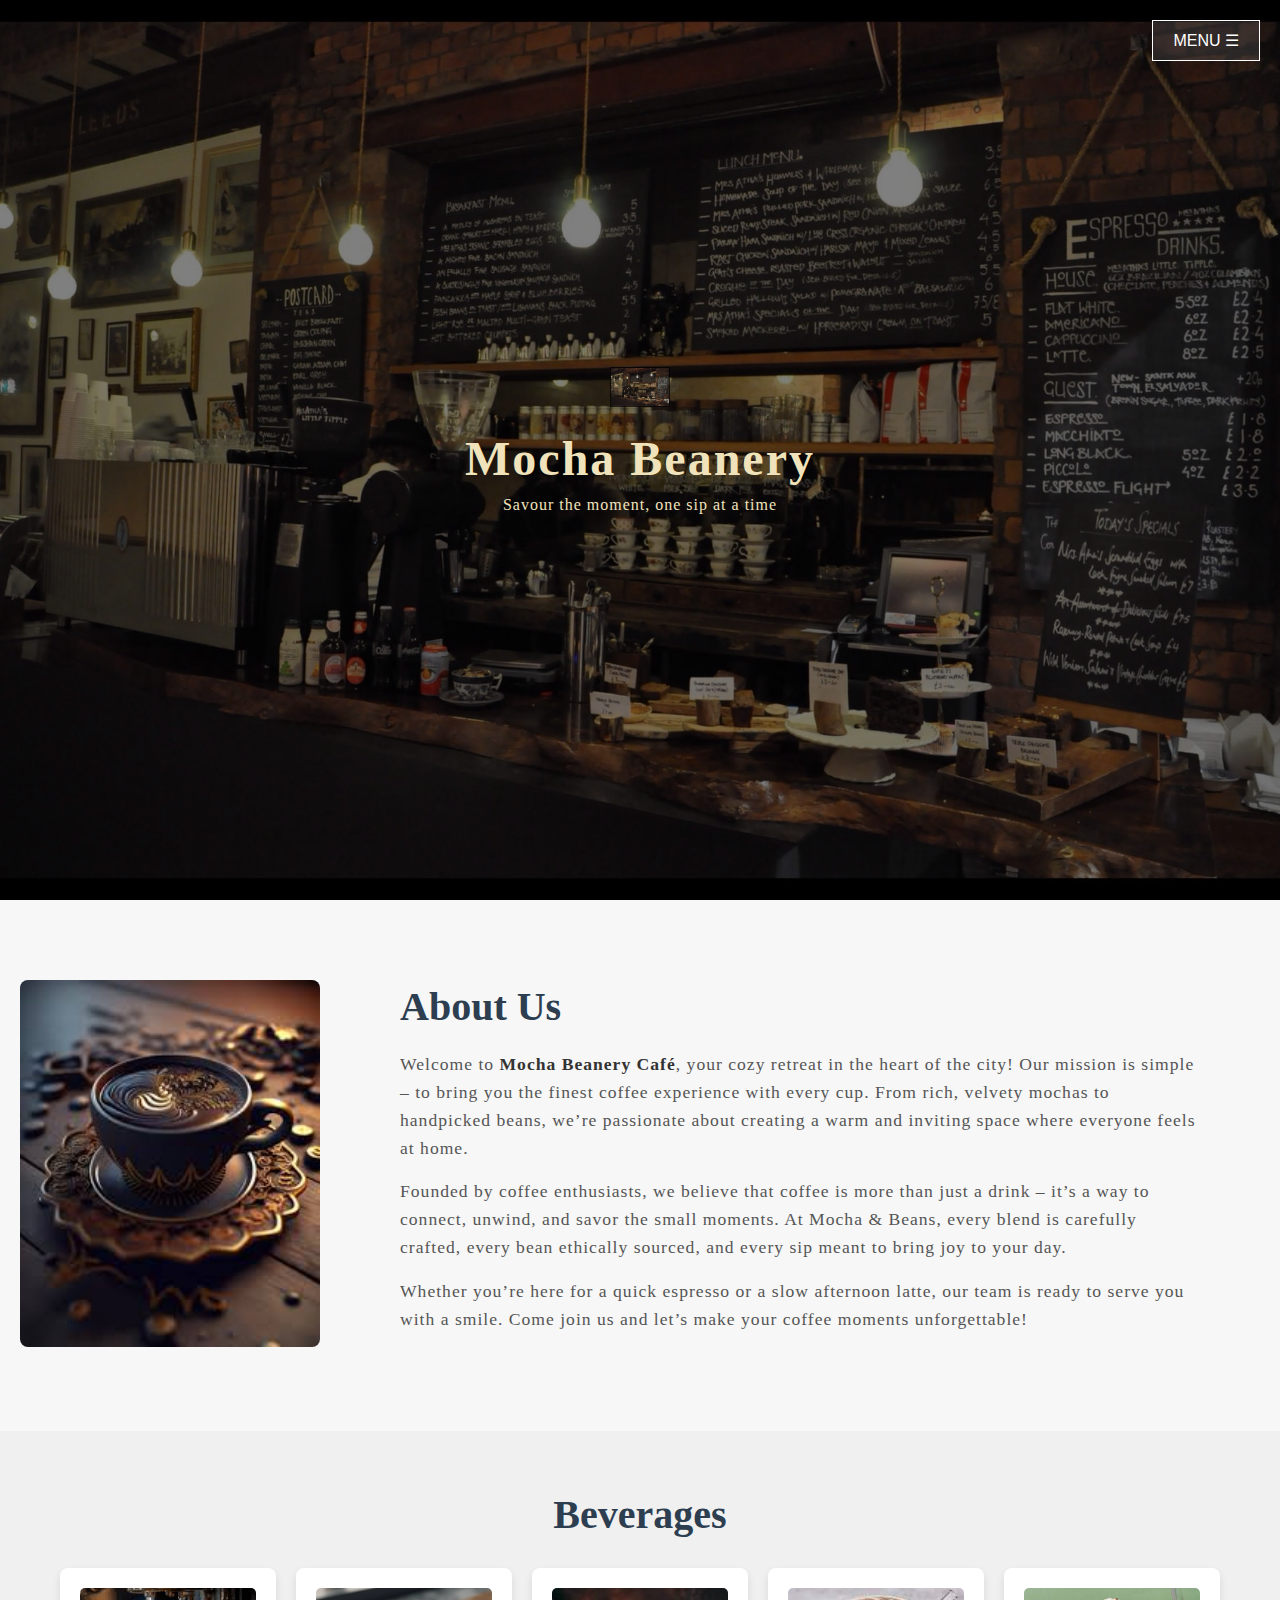
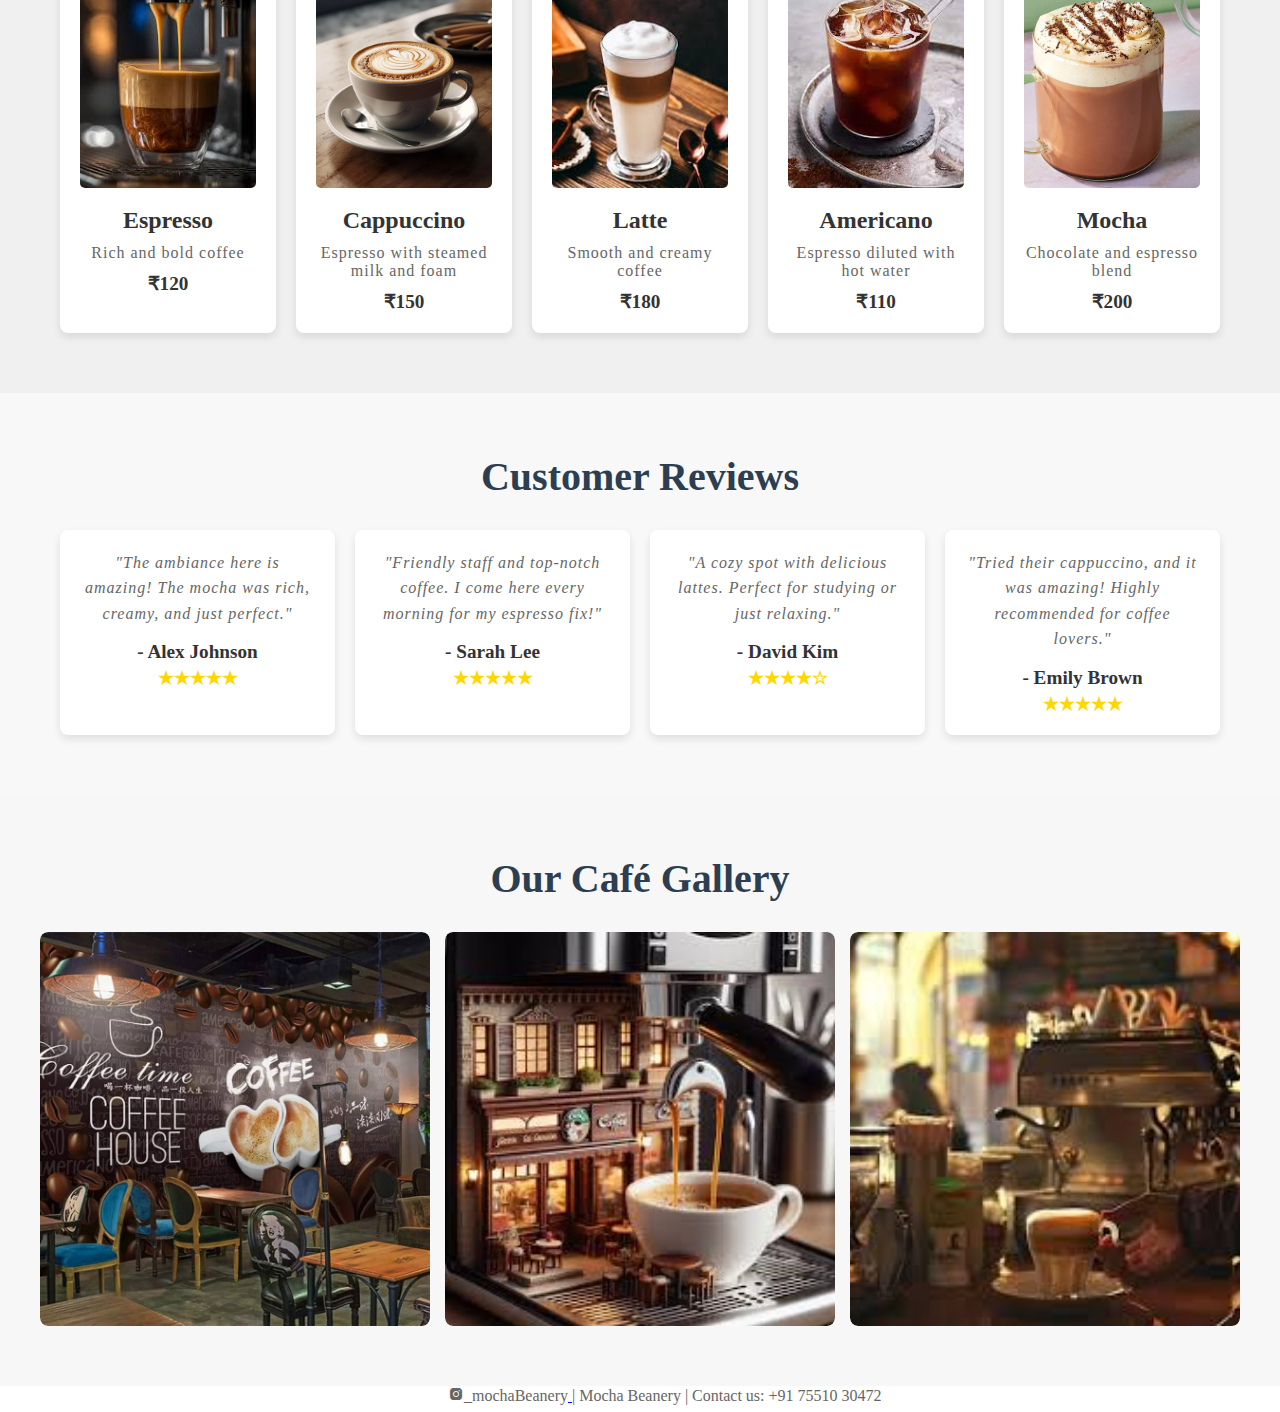
<file: TASK2/index.html>
<!DOCTYPE html>
<html lang="en">

<head>
    <meta charset="UTF-8">
    <meta name="viewport" content="width=device-width, initial-scale=1.0">
    <title>Solid State</title>
    <link rel="stylesheet" href="style.css">
    <link href='https://unpkg.com/boxicons@2.1.4/css/boxicons.min.css' rel='stylesheet'>
</head>

<body>
    <header class="header">
        <section id="home">
            <div class="container">
                <div class="icon">
                    <img src="img1.jpg" alt="Icon" width="100%">
                </div>
                <h1>Mocha Beanery</h1>
                <p>Savour the moment, one sip at a time</p>
            </div>
            <button class="menu-btn" onclick="openMenu()">MENU ☰</button>
        </section>
    </header>
    <section id="about-us" class="about-us">
        <div class="about-image">
            <img src="img2.jpeg" alt="A cozy café environment">
        </div>
        <div class="content">
            <h2>About Us</h2>
            <p>Welcome to <strong>Mocha Beanery Café</strong>, your cozy retreat in the heart of the city! Our mission
                is simple – to bring you the finest coffee experience with every cup. From rich, velvety mochas to
                handpicked beans, we’re passionate about creating a warm and inviting space where everyone feels at
                home.</p>
            <p>Founded by coffee enthusiasts, we believe that coffee is more than just a drink – it’s a way to connect,
                unwind, and savor the small moments. At Mocha & Beans, every blend is carefully crafted, every bean
                ethically sourced, and every sip meant to bring joy to your day.</p>
            <p>Whether you’re here for a quick espresso or a slow afternoon latte, our team is ready to serve you with a
                smile. Come join us and let’s make your coffee moments unforgettable!</p>
        </div>
    </section>

    <section id="beverages" class="beverages-section">
        <h2>Beverages</h2>
        <div class="beverages-container">
            <div class="card">
                <img src="espresso.jpeg" alt="Espresso">
                <h3>Espresso</h3>
                <p>Rich and bold coffee</p>
                <span>₹120</span>
            </div>
            <div class="card">
                <img src="capuccino.jpg" alt="Cappuccino">
                <h3>Cappuccino</h3>
                <p>Espresso with steamed milk and foam</p>
                <span>₹150</span>
            </div>
            <div class="card">
                <img src="latte.jpeg" alt="Latte">
                <h3>Latte</h3>
                <p>Smooth and creamy coffee</p>
                <span>₹180</span>
            </div>
            <div class="card">
                <img src="americano.jpeg" alt="Americano">
                <h3>Americano</h3>
                <p>Espresso diluted with hot water</p>
                <span>₹110</span>
            </div>
            <div class="card">
                <img src="mocha.jpg" alt="Mocha">
                <h3>Mocha</h3>
                <p>Chocolate and espresso blend</p>
                <span>₹200</span>
            </div>
        </div>
    </section>

    <section id="reviews" class="reviews-section">
        <h2>Customer Reviews</h2>
        <div class="reviews-container">
            <div class="review-card">
                <p>"The ambiance here is amazing! The mocha was rich, creamy, and just perfect."</p>
                <h3>- Alex Johnson</h3>
                <span>★★★★★</span>
            </div>
            <div class="review-card">
                <p>"Friendly staff and top-notch coffee. I come here every morning for my espresso fix!"</p>
                <h3>- Sarah Lee</h3>
                <span>★★★★★</span>
            </div>
            <div class="review-card">
                <p>"A cozy spot with delicious lattes. Perfect for studying or just relaxing."</p>
                <h3>- David Kim</h3>
                <span>★★★★☆</span>
            </div>
            <div class="review-card">
                <p>"Tried their cappuccino, and it was amazing! Highly recommended for coffee lovers."</p>
                <h3>- Emily Brown</h3>
                <span>★★★★★</span>
            </div>
        </div>
    </section>

    <section id="gallery" class="gallery-section">
        <h2>Our Café Gallery</h2>
        <div class="gallery-container">
            <div class="gallery-item"><img src="gallery2.jpeg" alt="Coffee brewing station"></div>
            <div class="gallery-item"><img src="gallery4.jpeg" alt="Outdoor seating area"></div>
            <div class="gallery-item"><img src="gallery5.jpeg" alt="Interior decor"></div>
        </div>
    </section>


    <div class="overlay" id="overlayMenu">
        <div class="overlay-content">
            <span class="close-btn" onclick="closeMenu()">✖</span>
            <h2>MENU</h2>
            <ul>
                <li><a href="#home">Home</a></li>
                <li><a href="#about-us">About Us</a></li>
                <li><a href="#beverages">Beverages</a></li>
                <li><a href="#reviews">Reviews</a></li>
                <li><a href="#gallery">Gallery</a></li>
            </ul>
        </div>
    </div>
    <footer class="footer">
        <div class="social">
            <a href="https://www.instagram.com/" target="blank" rel="noopener noreferrer" style="--i:1">
                <i class='bx bxl-instagram-alt'>_mochaBeanery</i>
            </a>
            <span>| Mocha Beanery | Contact us: +91 75510 30472</span>            
        </div>
    </footer>
    <script src="script.js"></script>
</body>

</html>
</file>
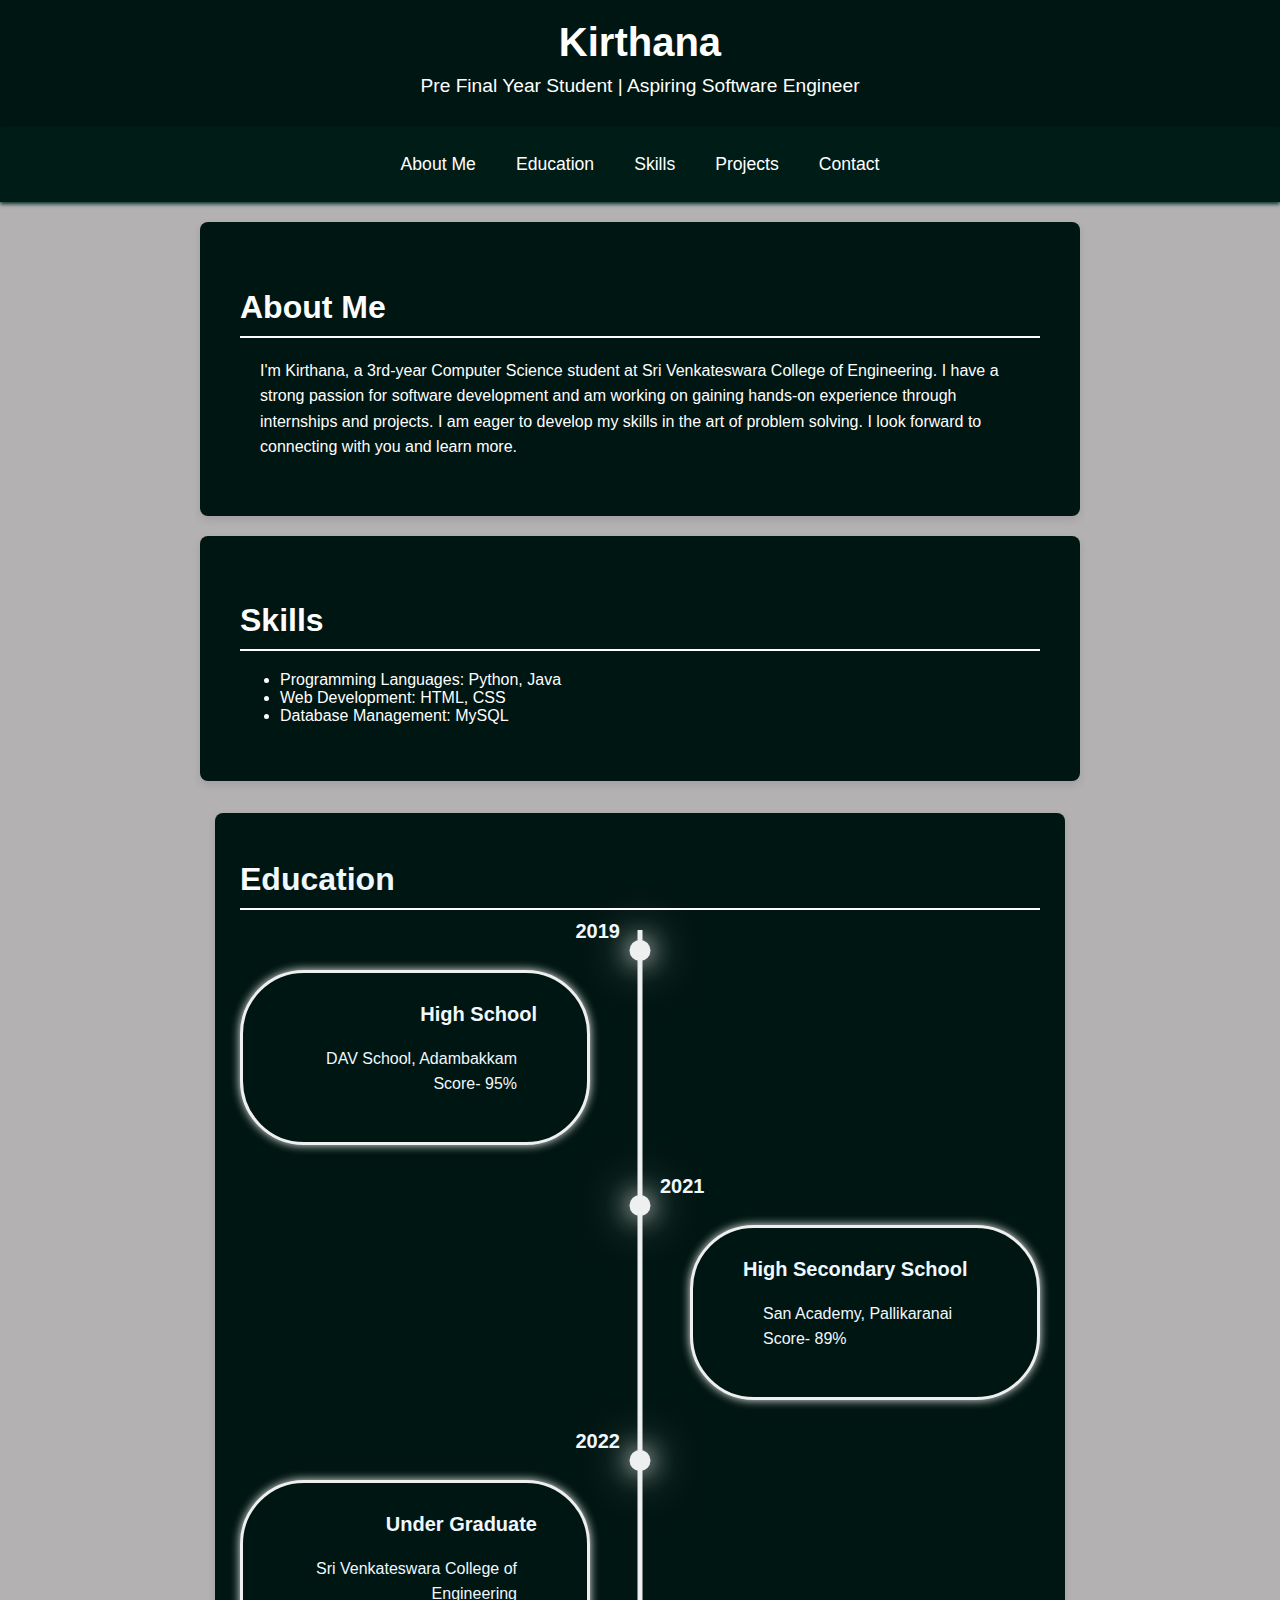
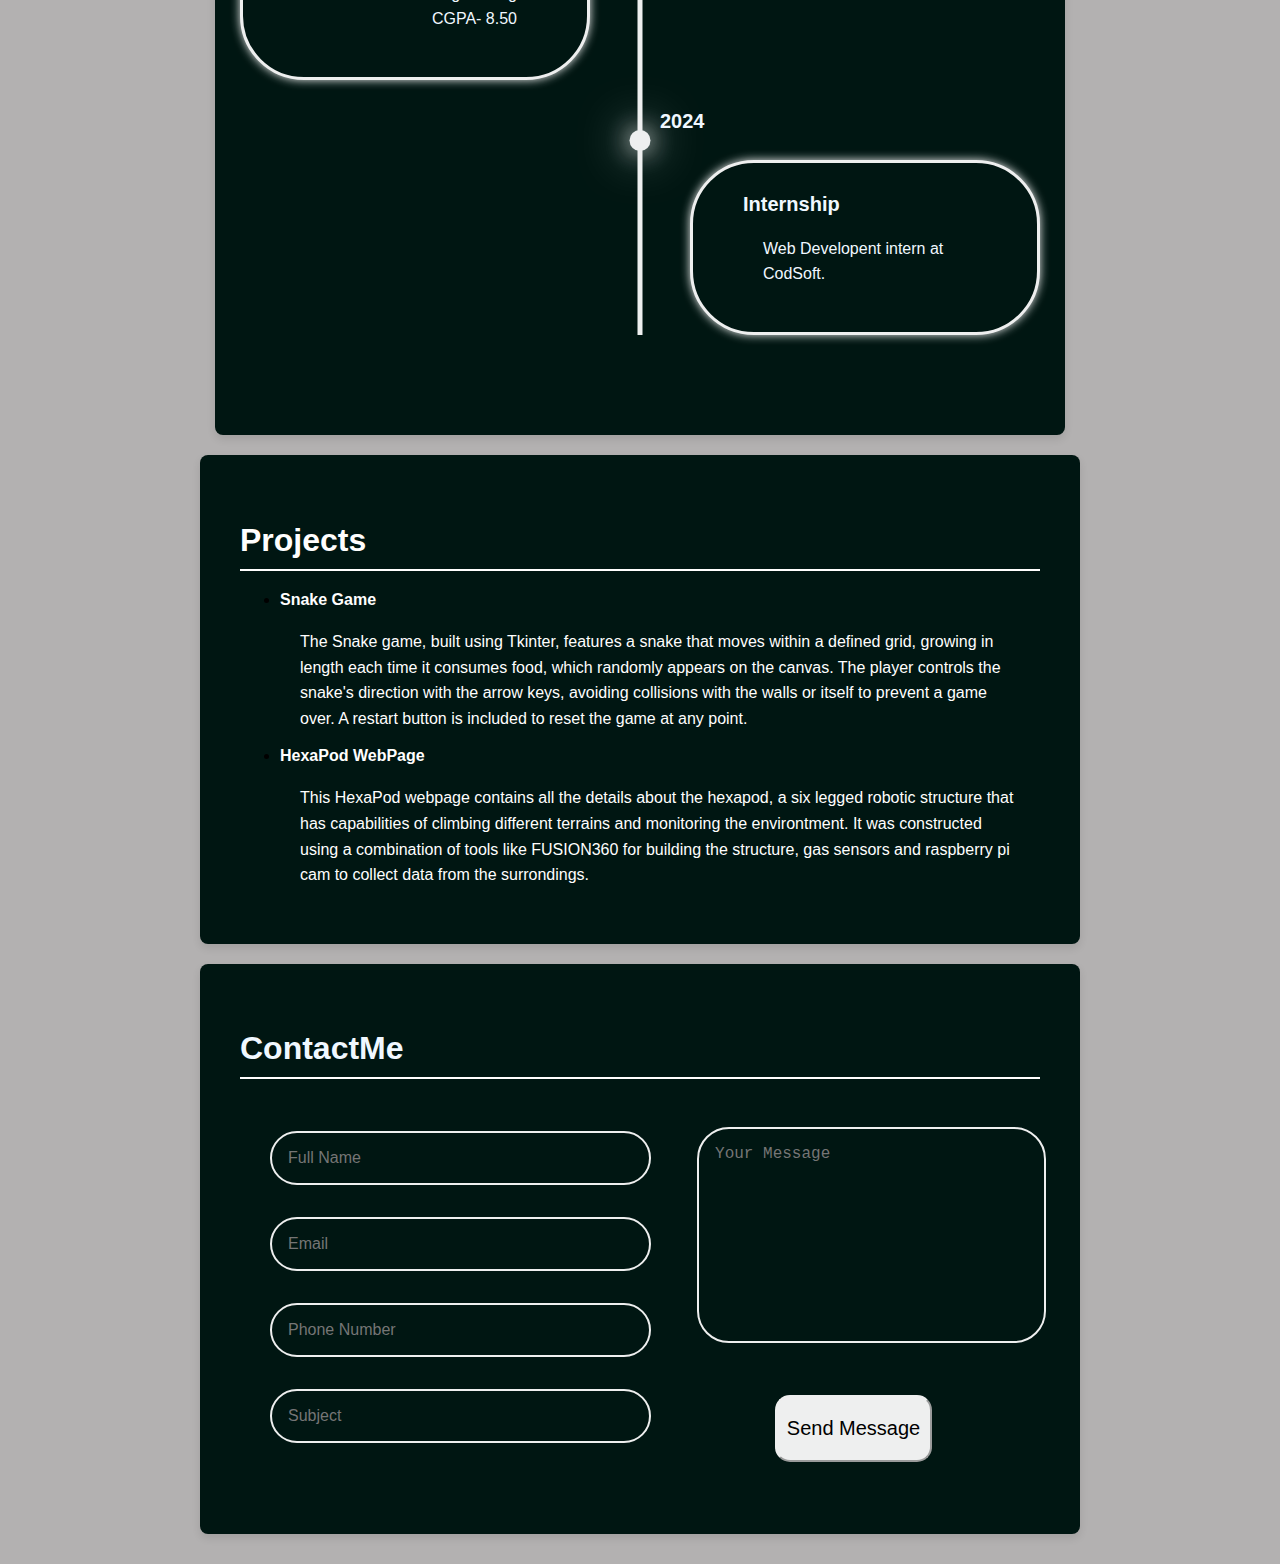
<file: TASK 1/portfolio.html>
<!DOCTYPE html>
<html lang="en">

<head>
    <meta charset="UTF-8">
    <meta name="viewport" content="width=device-width, initial-scale=1.0">
    <title>Kirthana - Portfolio</title>
    <style>
        body {
            font-family: Arial, sans-serif;
            margin: 0;
            padding: 0;
            background-color: #b3b1b1;
        }

        header {
            background-color: #001612;
            color: #fff;
            padding: 20px;
            box-shadow: 0 4px 6px rgba(0, 0, 0, 0.1);
        }

        .header-content {
            display: flex;
            align-items: center;
            justify-content: center;
            max-width: 1000px;
            margin: 0 auto;
        }

        .profile-img {
            width: 120px;
            height: 120px;
            border-radius: 50%;
            object-fit: cover;
            margin-right: 20px;
        }

        .header-text {
            max-width: 600px;
            text-align: center;
        }

        .header-text h1 {
            margin: 0;
            font-size: 2.5em;
        }

        .header-text p {
            margin: 10px 0;
            font-size: 1.2em;
            font-weight: 300;
        }

        nav {
            display: flex;
            justify-content: center;
            background-color: #001c17;
            padding: 15px 0;
            box-shadow: 0 2px 4px #002d25;
        }

        nav a {
            color: white;
            text-decoration: none;
            padding: 12px 20px;
            font-size: 1.1em;
            transition: background-color 0.3s;
        }

        nav a:hover {
            background-color: #002d25;
        }

        section {
            padding: 40px;
            margin: 20px auto;
            max-width: 800px;
            background-color: #001612;
            border-radius: 8px;
            box-shadow: 0 4px 8px rgba(0, 0, 0, 0.1);
        }

        section h2 {
            border-bottom: 2px solid #fffefe;
            padding-bottom: 10px;
            margin-bottom: 20px;
            font-size: 2em;
            color: #fffefe;
        }

        section p {
            line-height: 1.6;
            margin-top: 20px;
            color: #fffefe;
            padding-left: 20px;
            padding-right: 20px;
        }

        .skills ul,
        .projects ul {
            list-style-type: none;
            padding: 0;
        }

        .skills li,
        .projects li {
            margin: 15px 0;
            background-color: #f9f9f9;
            padding: 15px;
            border: 1px solid #ddd;
            border-radius: 4px;
        }

        .education {
            padding: 0 25px 100px;
            background: #001612;
            margin-top: 2rem;
            color: #eeefef;
        }

        .education span {
            color: aliceblue;
        }

        .education h2 {
            margin-bottom: 1rem;
            padding-top: 3rem;
        }

        .timeline-items {
            max-width: 1200px;
            margin: auto;
            position: relative;
        }

        .timeline-items::before {
            content: "";
            position: absolute;
            width: 5px;
            height: 100%;
            background-color: #eeefef;
            left: 50%;
            transform: translateX(-50%);
            z-index: 1;
        }

        .timeline-item {
            margin-bottom: 40px;
            margin-top: 20px;
            width: 100%;
            position: relative;
            display: flex;
            align-items: center;
        }

        .timeline-item:last-child {
            margin-bottom: 0;
        }

        .timeline-dot {
            height: 21px;
            width: 21px;
            background-color: #eeefef;
            box-shadow: 0 0 25px #eeefef,
                0 0 50px #eeefef;
            position: absolute;
            left: 50%;
            transform: translateX(-50%);
            border-radius: 50%;
            top: 10px;
            z-index: 2;
        }

        .timeline-date {
            font-size: 20px;
            font-weight: 800;
            color: aliceblue;
            margin-bottom: 10px;
            position: absolute;
            top: -10px;
        }

        .timeline-item:nth-child(even) .timeline-date {
            left: calc(50% + 20px);
        }

        .timeline-item:nth-child(odd) .timeline-date {
            right: calc(50% + 20px);
        }

        .timeline-content {
            background-color: #001612;
            border: 3px solid #eeefef;
            padding: 30px 50px;
            border-radius: 4rem;
            box-shadow: 0 0 10px #eeefef;
            cursor: pointer;
            transition: 0.3s ease-in-out;
            width: calc(50% - 60px);
            position: relative;
            z-index: 1;
            margin-top: 40px;
        }

        .timeline-item:nth-child(even) .timeline-content {
            margin-left: calc(50% + 50px);
            text-align: left;
        }

        .timeline-item:nth-child(odd) .timeline-content {
            margin-right: calc(50% + 50px);
            text-align: right;
        }

        .timeline-content:hover {
            transform: scale(1.05);
            box-shadow: 0 0 25px #d7d7d7;
        }

        .timeline-content h3 {
            font-size: 20px;
            color: aliceblue;
            margin: 0 0 10px;
            font-weight: 650;
        }

        .timeline-content p {
            color: aliceblue;
            font-size: 16px;
            font-weight: 300;
            line-height: 25px;
        }

        .contact {
            background-color: #001612;
        }

        .contact h2 {
            margin-bottom: 0.5rem;
            color: aliceblue;
        }

        .contact form {
            display: flex;
            padding-left: 30px;
            padding-right: 30px;
            align-items: center;
            justify-content: center;
            gap: 1rem;
            margin: 2rem auto;
            text-align: center;
        }

        .contact form .input-box {
            display: flex;
            padding-right: 30px;
            justify-content: center;
            flex-wrap: wrap;
        }

        .contact form .input-box input,
        .contact form textarea {
            width: 100%;
            padding-right: 30px;
            padding: 1rem;
            font-size: 1rem;
            color: #eeefef;
            background: #001612;
            border-radius: 2rem;
            border: 2px solid #eeefef;
            margin: 1rem 0;
            resize: none;
        }

        .contact form .btn-box {
            margin-top: 2rem;
            bottom: 0;
            width: 50%;
            border-radius: 15px;
            font-size: 20px;
            padding: 20px 0;
            border-color: #eeefef;
            background-color: #eeefef;
            animation-delay: 1s;
        }

        footer {
            text-align: center;
            padding: 20px;
            background-color: #222;
            color: white;
            border-top: 2px solid #444;
            margin-top: 30px;
        }

        footer p {
            margin: 0;
            font-size: 1em;
        }

        footer a {
            color: #ddd;
            text-decoration: none;
            font-weight: bold;
        }

        footer a:hover {
            text-decoration: underline;
        }
    </style>
</head>

<body>

    <header>
        <div class="header-content">

            <div class="header-text">
                <h1>Kirthana</h1>
                <p>Pre Final Year Student | Aspiring Software Engineer</p>
            </div>
        </div>
    </header>

    <nav>
        <a href="#about">About Me</a>
        <a href="education">Education</a>
        <a href="#skills">Skills</a>
        <a href="#projects">Projects</a>
        <a href="#contact">Contact</a>
    </nav>

    <section id="about">
        <h2>About Me</h2>
        <p>
            I'm Kirthana, a 3rd-year Computer Science student at
            Sri Venkateswara College of Engineering. I have a strong passion
            for software development and am working on gaining hands-on experience
            through internships and projects. I am eager to develop my skills in the art
            of problem solving. I look forward to connecting with you and learn more.
        </p>
    </section>

    <section id="skills">
        <h2>Skills</h2>
        <ul>
            <li style="color: #fffefe;">Programming Languages: Python, Java</li>
            <li style="color: #fffefe;">Web Development: HTML, CSS</li>
            <li style="color: #fffefe;">Database Management: MySQL</li>
        </ul>
    </section>
    <section class="education" id="education">
        <h2 class="heading">E<span>ducation</span></h2>

        <div class="timeline-items">
            <div class="timeline-item">
                <div class="timeline-dot"></div>
                <div class="timeline-date">2019</div>
                <div class="timeline-content">
                    <h3>High School</h3>
                    <p>DAV School, Adambakkam<br>Score- 95%</p>
                </div>
            </div>
            <div class="timeline-item">
                <div class="timeline-dot"></div>
                <div class="timeline-date">2021</div>
                <div class="timeline-content">
                    <h3>High Secondary School</h3>
                    <p>San Academy, Pallikaranai<br>Score- 89%</p>
                </div>
            </div>
            <div class="timeline-item">
                <div class="timeline-dot"></div>
                <div class="timeline-date">2022</div>
                <div class="timeline-content">
                    <h3>Under Graduate</h3>
                    <p>Sri Venkateswara College of Engineering<br>CGPA- 8.50</p>
                </div>
            </div>
            <div class="timeline-item">
                <div class="timeline-dot"></div>
                <div class="timeline-date">2024</div>
                <div class="timeline-content">
                    <h3>Internship</h3>
                    <p>Web Developent intern at CodSoft.</p>
                </div>
            </div>
        </div>
    </section>

    <section id="projects">
        <h2>Projects</h2>
        <ul>
            <li>
                <strong style="color: #fffefe;">Snake Game</strong>
                <p>
                    The Snake game, built using Tkinter, features a snake that moves within a defined
                    grid, growing in length each time it consumes food, which randomly appears on the
                    canvas. The player controls the snake's direction with the arrow keys, avoiding collisions
                    with the walls or itself to prevent a game over. A restart button is included to reset
                    the game at any point.
                </p>
            </li>
        </ul>
        <ul>
            <li>
                <strong style="color: #fffefe;">HexaPod WebPage</strong>
                <p>
                    This HexaPod webpage contains all the details about the hexapod,
                    a six legged robotic structure that has capabilities of climbing
                    different terrains and monitoring the environtment. It was constructed
                    using a combination of tools like FUSION360 for building the structure,
                    gas sensors and raspberry pi cam to collect data from the surrondings.
                </p>
            </li>
        </ul>
    </section>

    <section class="contact" id="contact">
        <h2 class="heading">Contact<span>Me</span></h2>
        <form id="contact-form" onsubmit="sendEmail(event)">
            <div class="inout-group">
                <div class="input-box">
                    <input type="text" name="Full Name" placeholder="Full Name" required>
                    <input type="email" name="Email" placeholder="Email" required>
                </div>
                <div class="input-box">
                    <input type="number" name="Phone Number" placeholder="Phone Number" required>
                    <input type="text" name="Subject" placeholder="Subject" required>
                </div>
            </div>
            <div class="input-group-2">
                <textarea name="Your Message" id="" cols="20" rows="10" placeholder="Your Message" required></textarea>
                <input type="submit" value="Send Message" class="btn-box">
            </div>
        </form>
    </section>

    <script>
        (function () {
            emailjs.init("66g5LCd_8gewNIgD8");
        })();

        function sendEmail(event) {
            event.preventDefault();

            emailjs.sendForm('service_tgkqa87', 'template_csiyq5y', event.target)
                .then(function () {
                    alert('Message sent successfully!');
                }, function (error) {
                    alert('Failed to send message. Error: ' + JSON.stringify(error));
                });
        }
    </script>

</body>

</html>
</file>
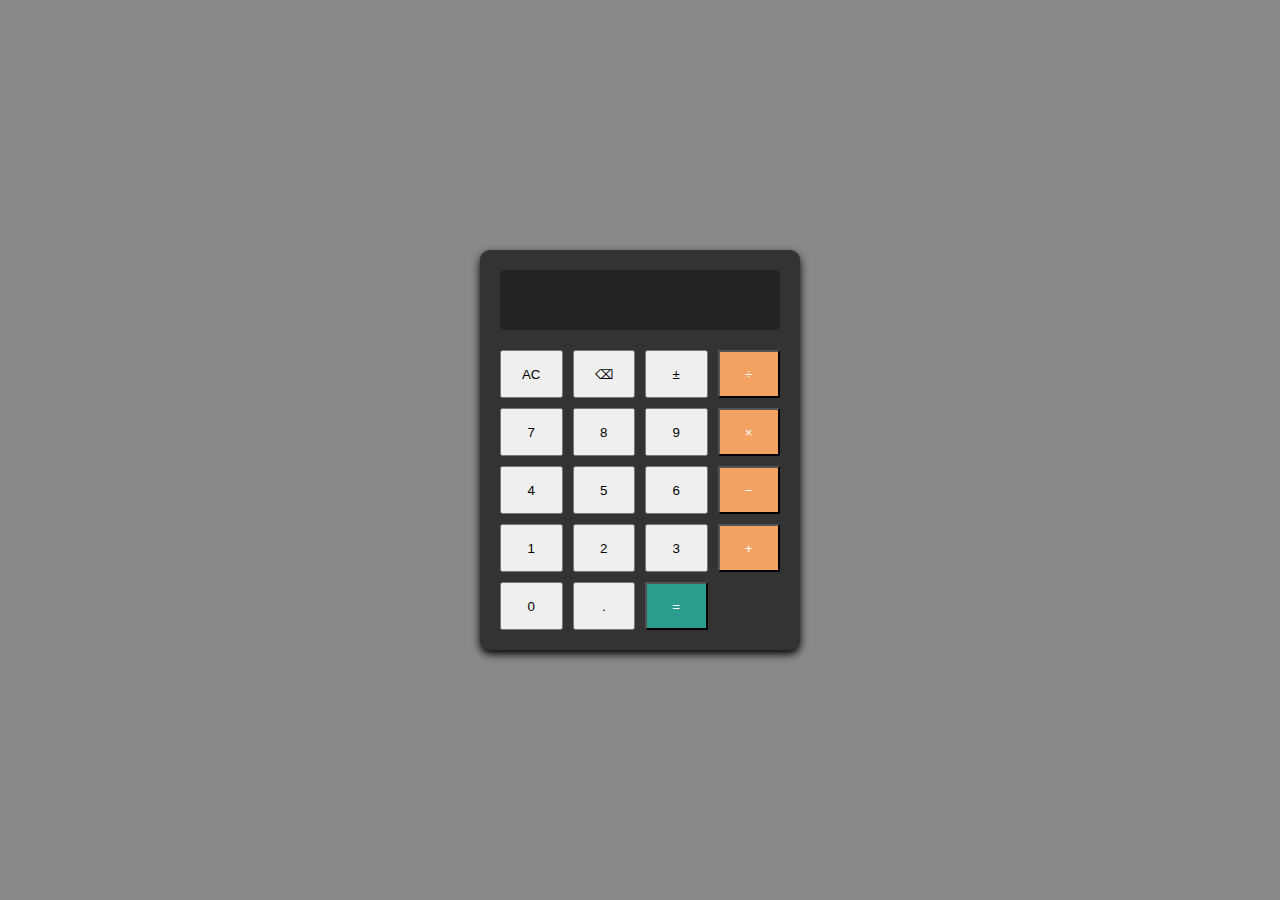
<file: TASK3/calculator.html>
<!DOCTYPE html>
<html lang="en">

<head>
    <meta charset="UTF-8">
    <meta name="viewport" content="width= device-width, initial-scale=1.0">
    <title>Calculator</title>
</head>

<body>
    <div class="calculator">
        <input type="text" id="display" disabled />
        <div class="buttons">
            <button onclick="clearDisplay()">AC</button>
            <button onclick="backspace()">⌫</button>
            <button onclick="toggleNegative()">±</button>
            <button onclick="inputOperator('/')">÷</button>
            <button onclick="inputDigit(7)">7</button>
            <button onclick="inputDigit(8)">8</button>
            <button onclick="inputDigit(9)">9</button>
            <button onclick="inputOperator('*')">×</button>
            <button onclick="inputDigit(4)">4</button>
            <button onclick="inputDigit(5)">5</button>
            <button onclick="inputDigit(6)">6</button>
            <button onclick="inputOperator('-')">−</button>
            <button onclick="inputDigit(1)">1</button>
            <button onclick="inputDigit(2)">2</button>
            <button onclick="inputDigit(3)">3</button>
            <button onclick="inputOperator('+')">+</button>
            <button onclick="inputDigit(0)">0</button>
            <button onclick="inputDot()">.</button>
            <button onclick="calculate()">=</button>
        </div>
    </div>
    <script>
        let displayValue = '';
        let isNegative = false;

        function clearDisplay() {
            displayValue = '';
            updateDisplay();
        }

        function backspace() {
            displayValue = displayValue.slice(0, -1);
            updateDisplay();
        }

        function toggleNegative() {
            if (displayValue.startsWith('-')) {
                displayValue = displayValue.slice(1);
            } else {
                displayValue = '-' + displayValue;
            }
            updateDisplay();
        }

        function inputDigit(digit) {
            displayValue += digit;
            updateDisplay();
        }

        function inputOperator(operator) {
            if (displayValue && !isNaN(displayValue.slice(-1))) {
                displayValue += operator;
                updateDisplay();
            }
        }

        function inputDot() {
            if (!displayValue.includes('.') || /[+\-*/]/.test(displayValue.slice(-1))) {
                displayValue += '.';
                updateDisplay();
            }
        }

        function calculate() {
            try {
                displayValue = eval(displayValue).toString();
                updateDisplay();
            } catch (error) {
                displayValue = 'Error';
                setTimeout(clearDisplay, 1500);
            }
        }

        function updateDisplay() {
            document.getElementById('display').value = displayValue;
        }

    </script>
</body>
<style>
    * {
        box-sizing: border-box;
        margin: 0;
        padding: 0;
    }

    body {
        display: flex;
        justify-content: center;
        align-items: center;
        height: 100vh;
        font-family: Arial, sans-serif;
        background-color: #8a8989;
    }

    .calculator {
        background-color: #333;
        padding: 20px;
        border-radius: 10px;
        box-shadow: 0 4px 8px rgba(0, 0, 0, 2);
        width: 320px;
        height: 400px;
        display: flex;
        flex-direction: column;
    }

    #display {
        width: 100%;
        height: 60px;
        background-color: #222;
        color: #fff;
        font-size: 2rem;
        text-align: right;
        padding: 10px;
        border-radius: 5px;
        margin-bottom: 20px;
        border: none;
    }

    .buttons {
        display: grid;
        grid-template-columns: repeat(4, 1fr);
        grid-template-rows: repeat(5, 1fr);
        grid-gap: 10px;
        flex-grow: 1;
    }

    .button {
        background-color: #555;
        color: #fff;
        font-size: 1.5rem;
        border: none;
        border-radius: 5px;
        cursor: pointer;
        transition: background-color 0.3s ease;
        display: flex;
        align-items: center;
        justify-content: center;
    }

    .buttons :hover{
        background-color: #828282;
    }

    button:active {
        background-color: #ddd;
    }

    button:nth-child(4n) {
        background-color: #f4a261;
        color: white;
    }

    button:nth-last-child(1) {
        background-color: #2a9d8f;
        color: white;
    }
</style>
</html>
</file>
<file: TASK2/style.css>
* {
    margin: 0;
    padding: 0;
    box-sizing: border-box;
}

body {
    font-family: Georgia, 'Times New Roman', Times, serif;
    color: #f0e3bb;
}

.header {
    background-image: url('img1.jpg'); /* Background image placeholder */
    background-size: cover;
    background-position: center;
    height: 100vh;
    display: flex;
    flex-direction: column;
    justify-content: center;
    align-items: center;
    position: relative;
    text-align: center;
}

.container {
    position: relative;
    z-index: 1;
}

.header::before {
    content: '';
    position: absolute;
    top: 0;
    left: 0;
    right: 0;
    bottom: 0;
    background: rgba(0, 0, 0, 0.5); /* Dark overlay */
    z-index: 0;
}

.icon img {
    width: 60px; /* Adjust icon size */
    margin-bottom: 20px;
    opacity: 0.7;
}

h1 {
    font-size: 3rem;
    font-weight: bold;
    letter-spacing: 2px;
    margin-bottom: 10px;
}

p {
    font-size: 1em;
    font-weight: 300;
    letter-spacing: 1px;
    margin-bottom: 20px;
}

.menu-btn {
    position: absolute;
    top: 20px;
    right: 20px;
    background: rgba(255, 255, 255, 0.1);
    color: #ffffff;
    border: 1px solid #ffffff;
    padding: 10px 20px;
    cursor: pointer;
    font-size: 1em;
    z-index: 1;
}

.menu-btn:hover {
    background: rgba(255, 255, 255, 0.2);
}

.about-us {
    display: flex;
    flex-direction: row;
    align-items: center;
    justify-content: center;
    padding: 80px 20px;
    background-color: #f7f7f7;
    color: #333;
    text-align: left; /* Align content to the left */
}

.about-image {
    width: 40%; /* Adjust width as needed */
    max-width: 300px;
    margin-right: 20px;
}

.about-image img {
    width: 100%;
    height: auto;
    border-radius: 8px;
}

.about-us .content {
    max-width: 600px;
}

@media (max-width: 768px) {
    .about-us {
        flex-direction: column;
        text-align: center;
    }
    .about-image {
        margin-bottom: 20px;
    }
}

.about-us .content {
    max-width: 800px;
    margin: 0 auto;
}

.about-us h2 {
    font-size: 2.5em;
    margin-bottom: 20px;
    color: #2c3e50;
}

.about-us p {
    font-size: 1.1em;
    line-height: 1.6em;
    margin-bottom: 15px;
    color: #555;
}

.about-us strong {
    color: #333;
    font-weight: bold;
}

.beverages-section {
    text-align: center;
    padding: 60px 20px;
    background-color: #f0f0f0;
}

.beverages-section h2 {
    font-size: 2.5rem;
    margin-bottom: 30px;
    color: #2c3e50;
}

.beverages-container {
    display: grid;
    grid-template-columns: repeat(auto-fit, minmax(200px, 1fr));
    gap: 20px;
    max-width: 1200px;
    margin: 0 auto;
    padding: 0 20px;
}

.card {
    background-color: white;
    border-radius: 8px;
    box-shadow: 0 4px 8px rgba(0, 0, 0, 0.1);
    text-align: center;
    padding: 20px;
    transition: transform 0.3s ease, box-shadow 0.3s ease;
}

.card:hover {
    transform: scale(1.05); /* Slightly enlarges the card */
    box-shadow: 0 8px 16px rgba(0, 0, 0, 0.2); /* Darker shadow */
}


.card img {
    width: 100%;
    height: 200px;
    object-fit: cover;
    border-radius: 5px;
    margin-bottom: 15px;
}

.card h3 {
    font-size: 1.5rem;
    color: #333;
    margin-bottom: 10px;
}

.card p {
    font-size: 1rem;
    color: #666;
    margin-bottom: 10px;
}

.card span {
    font-size: 1.2rem;
    color: #333;
    font-weight: bold;
}


@media (max-width: 768px) {
    .beverages-container {
        grid-template-columns: 1fr;
        gap: 15px;
    }
}

.reviews-section {
    text-align: center;
    padding: 60px 20px;
    background-color: #f8f8f8;
}

.reviews-section h2 {
    font-size: 2.5rem;
    margin-bottom: 30px;
    color: #2c3e50;
}

.reviews-container {
    display: grid;
    grid-template-columns: repeat(auto-fit, minmax(200px, 1fr));
    gap: 20px;
    max-width: 1200px;
    margin: 0 auto;
    padding: 0 20px;
}

.review-card {
    background-color: #fff;
    border-radius: 8px;
    box-shadow: 0 4px 8px rgba(0, 0, 0, 0.1);
    text-align: center;
    padding: 20px;
    transition: transform 0.3s ease, box-shadow 0.3s ease;
}

.review-card:hover {
    transform: scale(1.05); /* Slightly enlarges the card */
    box-shadow: 0 8px 16px rgba(0, 0, 0, 0.2); /* Darker shadow */
}

.review-card p {
    font-size: 1rem;
    color: #666;
    line-height: 1.6;
    margin-bottom: 15px;
    font-style: italic;
}

.review-card h3 {
    font-size: 1.2rem;
    color: #333;
    margin-bottom: 5px;
}

.review-card span {
    font-size: 1.1rem;
    color: #FFD700; /* Gold color for stars */
    font-weight: bold;
}

.gallery-section {
    text-align: center;
    padding: 60px 20px;
    background-color: #f7f7f7;
}

.gallery-section h2 {
    font-size: 2.5rem;
    margin-bottom: 30px;
    color: #2c3e50;
}

.gallery-container {
    display: grid;
    grid-template-columns: repeat(auto-fit, minmax(200px, 1fr));
    gap: 15px;
    max-width: 1200px;
    margin: 0 auto;
}

.gallery-item {
    overflow: hidden;
    border-radius: 8px;
    transition: transform 0.3s ease, box-shadow 0.3s ease;
}

.gallery-item img {
    width: 100%;
    height: 100%;
    object-fit: cover;
    border-radius: 8px;
    transition: transform 0.3s ease;
}

.gallery-item:hover {
    transform: scale(1.05); /* Slightly enlarges the item */
    box-shadow: 0 8px 16px rgba(0, 0, 0, 0.2); /* Adds a shadow on hover */
}

.footer .social{
    padding-left: 28rem;
}
.footer .social i{
    text-align: center;
    padding-bottom: 10px;
    color: #666;
}
.footer .social span{
    color: #666;

}

.overlay {
    position: fixed;
    top: 0;
    left: 0;
    width: 100%;
    height: 100%;
    background: rgba(0, 0, 0, 0.8);
    display: none;
    justify-content: center;
    align-items: center;
    z-index: 2;
}

.overlay-content {
    background: transparent;
    padding: 40px;
    border-radius: 8px;
    text-align: center;
    color: white;
    width: 80%;
    max-width: 400px;
}

.overlay-content h2 {
    font-size: 1.5em;
    margin-bottom: 20px;
}

.overlay-content ul {
    list-style-type: none;
}

.overlay-content ul li {
    margin: 15px 0;
}

.overlay-content ul li a {
    color: white;
    text-decoration: none;
    font-size: 1.1em;
}

.close-btn {
    position: absolute;
    top: 20px;
    right: 20px;
    font-size: 1.5em;
    color: white;
    cursor: pointer;
}

.menu-btn {
    position: absolute;
    top: 20px;
    right: 20px;
    background: rgba(255, 255, 255, 0.1);
    color: #ffffff;
    border: 1px solid #ffffff;
    padding: 10px 20px;
    cursor: pointer;
    font-size: 1em;
    z-index: 1;
}

.menu-btn:hover {
    background: rgba(255, 255, 255, 0.2);
}
</file>
